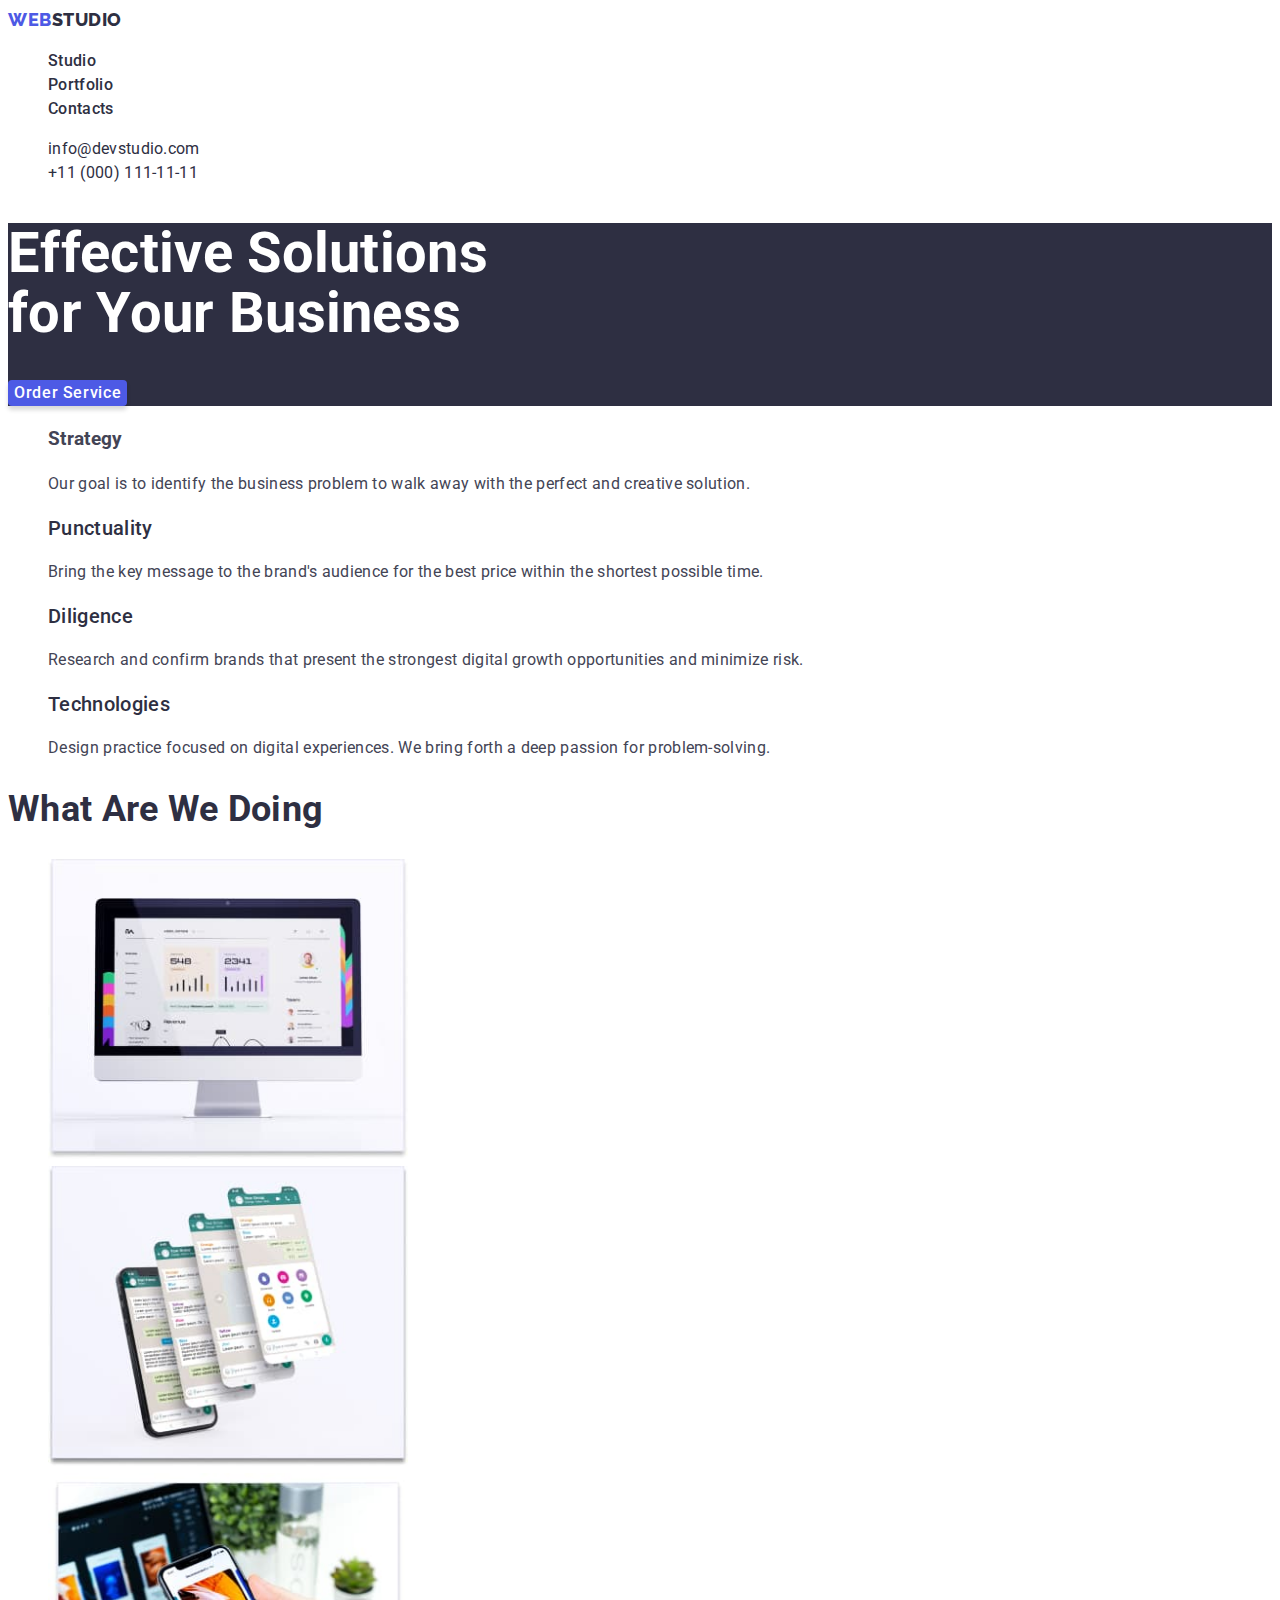
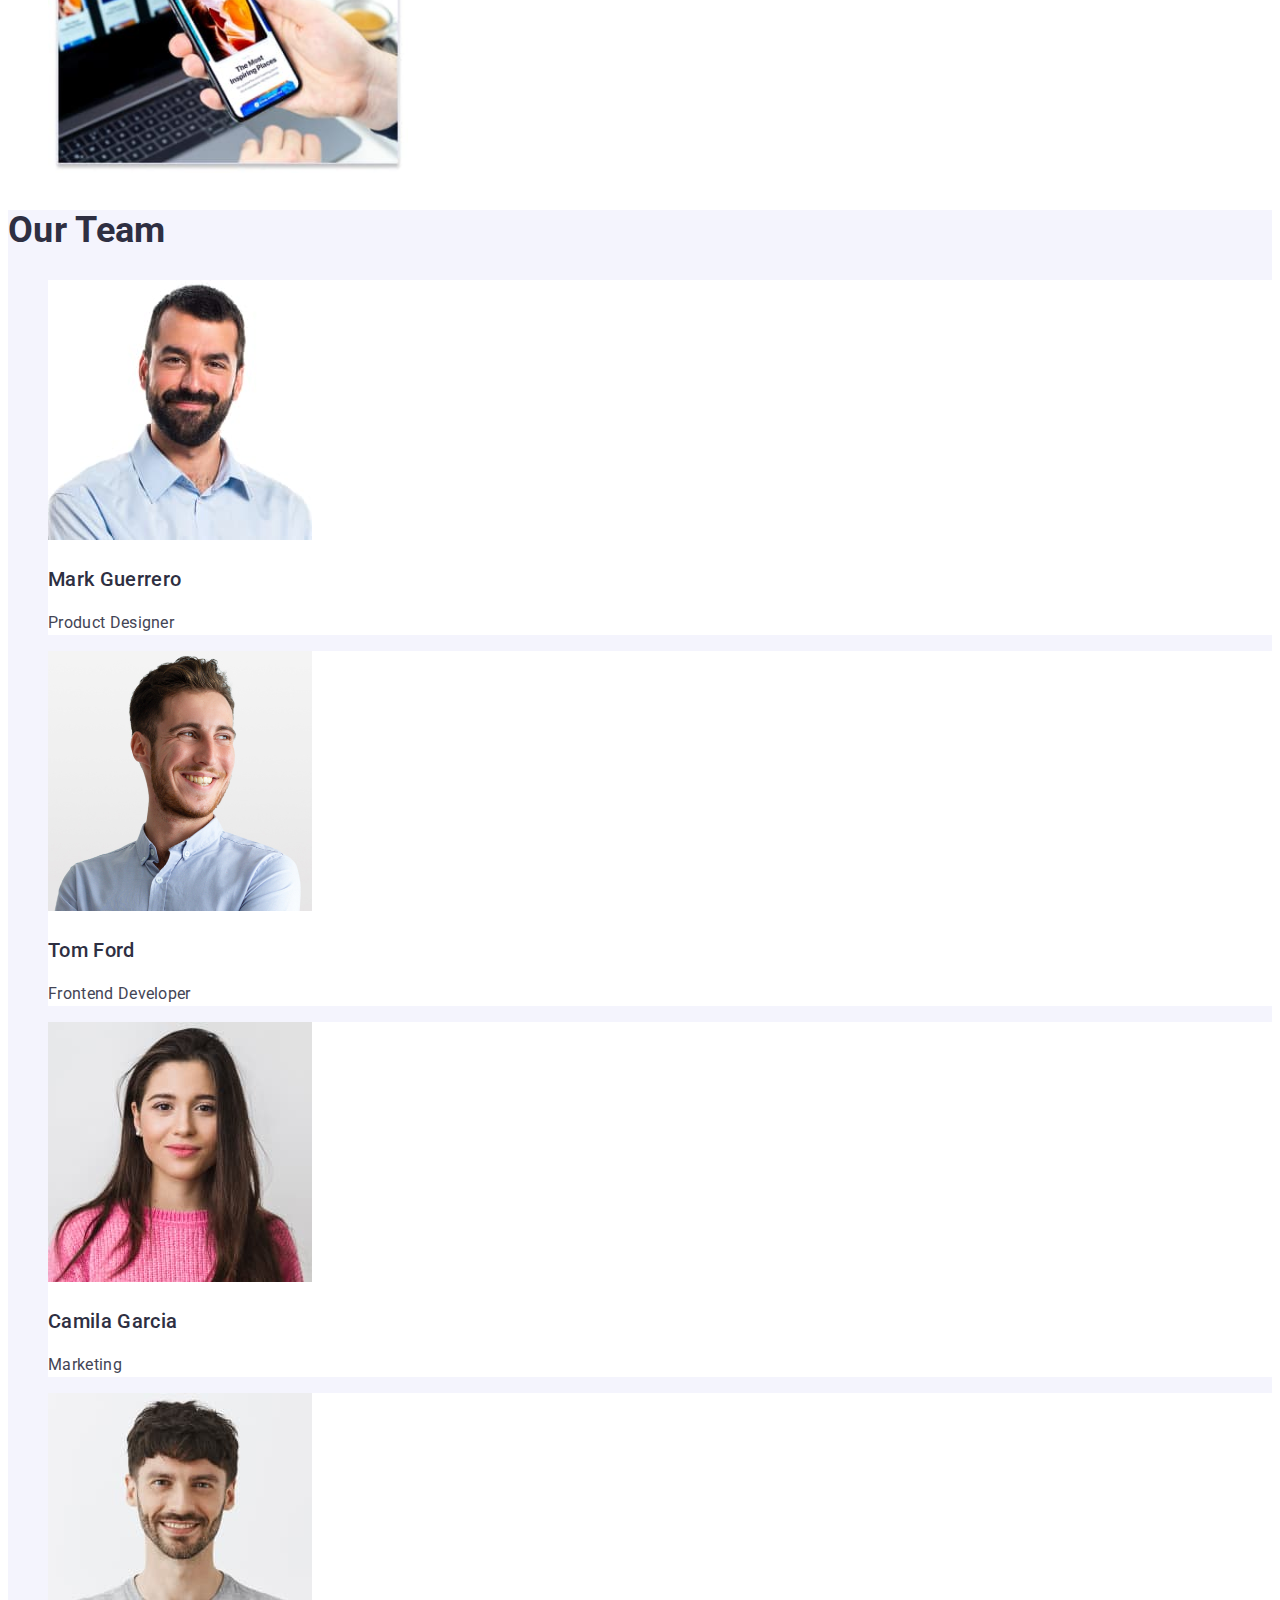
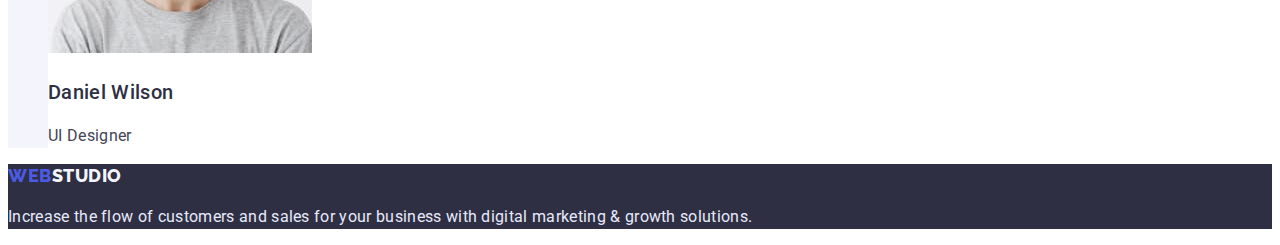
<file: index.html>
<!DOCTYPE html>
<html lang="en">
  <head>
    <meta charset="UTF-8" />
    <meta http-equiv="X-UA-Compatible" content="IE=edge" />
    <meta name="viewport" content="width=device-width, initial-scale=1.0" />
    <link rel="stylesheet" href="./css/styles.css" />
    <title>webstudio</title>
    <link rel="preconnect" href="https://fonts.googleapis.com" />
    <link rel="preconnect" href="https://fonts.gstatic.com" crossorigin />
    <link
      href="https://fonts.googleapis.com/css2?family=Raleway:wght@800&family=Roboto:wght@400;500;700;900&display=swap"
      rel="stylesheet"
    />
  </head>
  <body>
    <header>
      <nav>
        <a class="logo link" href="./index.html"
          >web<span class="logo-header">studio</span></a
        >
        <ul class="list">
          <li>
            <a href="./index.html" class="nav link">Studio</a>
          </li>
          <li>
            <a href="./portfolio.html" class="nav link">Portfolio</a>
          </li>
          <li>
            <a href="/" class="nav link">Contacts</a>
          </li>
        </ul>
      </nav>
      <address>
        <ul class="list">
          <li>
            <a href="mailto:info@devstudio.com" class="contact link"
              >info@devstudio.com</a
            >
          </li>
          <li>
            <a href="tel:+110001111111" class="contact link"
              >+11 (000) 111-11-11</a
            >
          </li>
        </ul>
      </address>
    </header>
    <main>
      <!-- hero section -->
      <section class="hero">
        <h1 class="hero-title">
          Effective Solutions <br />
          for Your Business
        </h1>
        <button type="button" class="hero-btn">Order Service</button>
      </section>
      <!-- section 1 -->
      <section>
        <h2 hidden>strategy</h2>
        <ul class="list">
          <li>
            <h3>Strategy</h3>
            <p>
              Our goal is to identify the business problem to walk away with the
              perfect and creative solution.
            </p>
          </li>
          <li>
            <h3 class="title-three">Punctuality</h3>
            <p>
              Bring the key message to the brand's audience for the best price
              within the shortest possible time.
            </p>
          </li>
          <li>
            <h3 class="title-three">Diligence</h3>
            <p>
              Research and confirm brands that present the strongest digital
              growth opportunities and minimize risk.
            </p>
          </li>
          <li>
            <h3 class="title-three">Technologies</h3>
            <p>
              Design practice focused on digital experiences. We bring forth a
              deep passion for problem-solving.
            </p>
          </li>
        </ul>
      </section>
      <!-- section 2 -->
      <section>
        <h2 class="title-two">What Are We Doing</h2>
        <ul class="list">
          <li>
            <img
              src="./images/section2/img1.jpg"
              width="360"
              height="300"
              alt="desktop site"
            />
          </li>
          <li>
            <img
              src="./images/section2/img2.jpg"
              width="360"
              height="300"
              alt="tablet site"
            />
          </li>
          <li>
            <img
              src="./images/section2/img3.jpg"
              width="360"
              height="300"
              alt="mobile site"
            />
          </li>
        </ul>
      </section>
      <!-- section 3 -->
      <section class="team">
        <h2 class="title-two">Our Team</h2>
        <ul class="list">
          <li class="card">
            <img
              src="./images/ourteam/mark.jpg"
              width="264"
              height="260"
              alt="mark guerrero product designer"
            />
            <h3 class="title-three">Mark Guerrero</h3>
            <p>Product Designer</p>
          </li>
          <li class="card">
            <img
              src="./images/ourteam/tom.jpg"
              width="264"
              height="260"
              alt="Tom Ford Frontend Developer"
            />
            <h3 class="title-three">Tom Ford</h3>
            <p>Frontend Developer</p>
          </li>
          <li class="card">
            <img
              src="./images/ourteam/camila.jpg"
              width="264"
              height="260"
              alt="Camila Garcia Marketing"
            />
            <h3 class="title-three">Camila Garcia</h3>
            <p>Marketing</p>
          </li>
          <li class="card">
            <img
              src="./images/ourteam/daniel.jpg"
              width="264"
              height="260"
              alt="Daniel Wilson UI Designer"
            />
            <h3 class="title-three">Daniel Wilson</h3>
            <p>UI Designer</p>
          </li>
        </ul>
      </section>
    </main>
    <footer class="footer">
      <a class="logo link" href="./index.html"
        >web<span class="logo-footer">studio</span></a
      >
      <p class="text-footer">
        Increase the flow of customers and sales for your business with digital
        marketing & growth solutions.
      </p>
    </footer>
  </body>
</html>
</file>
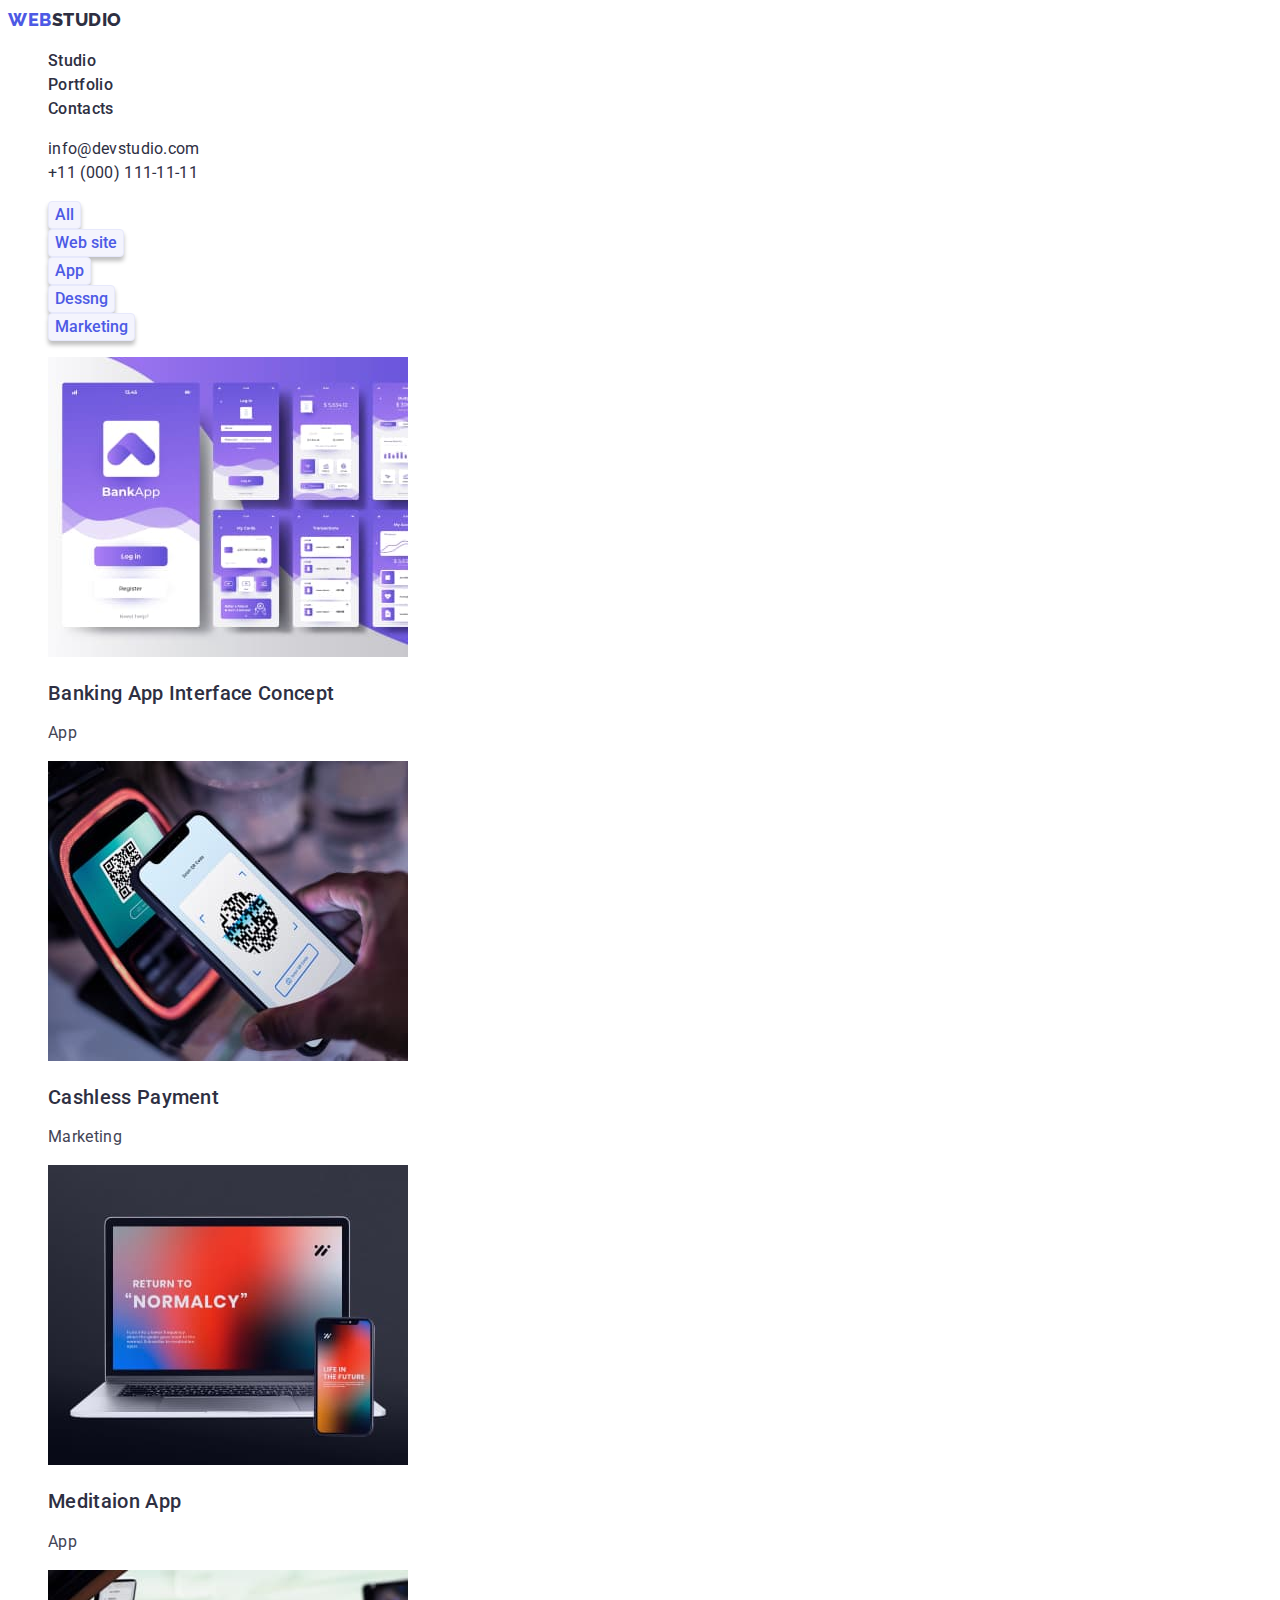
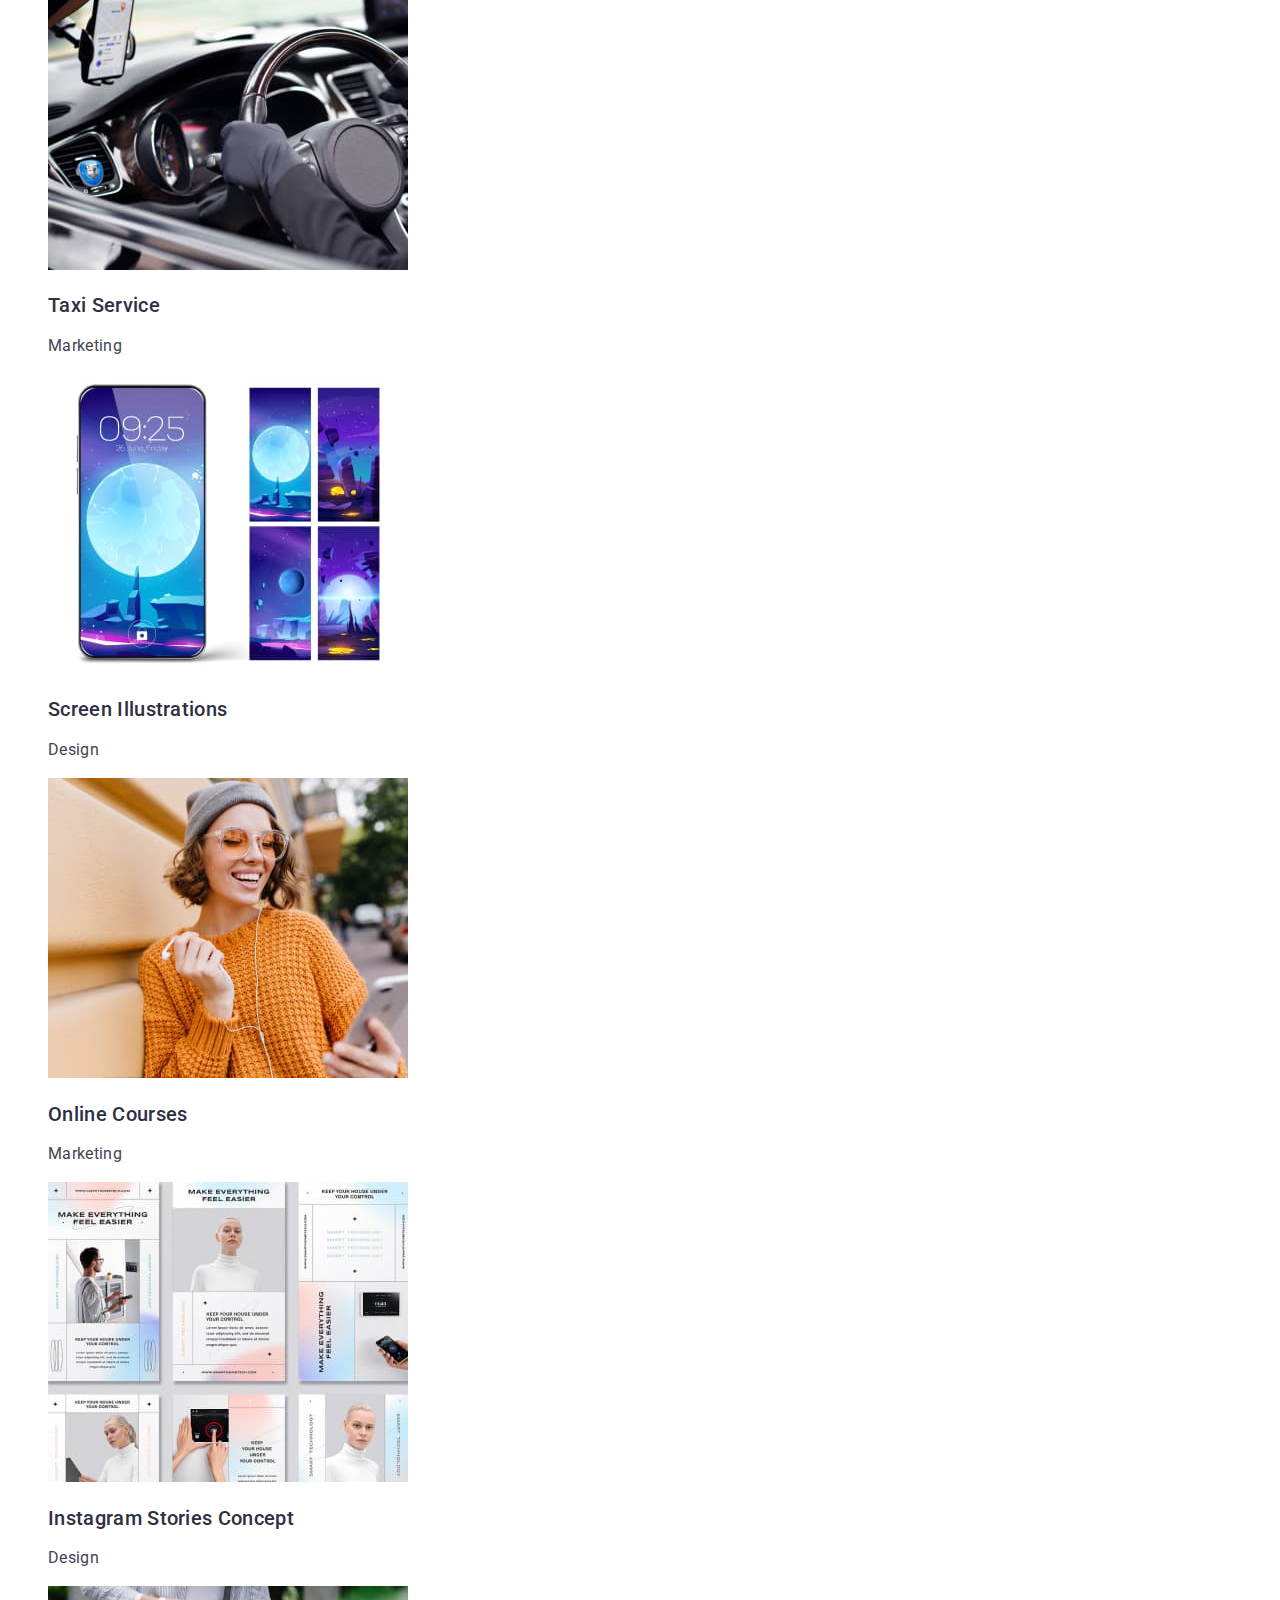
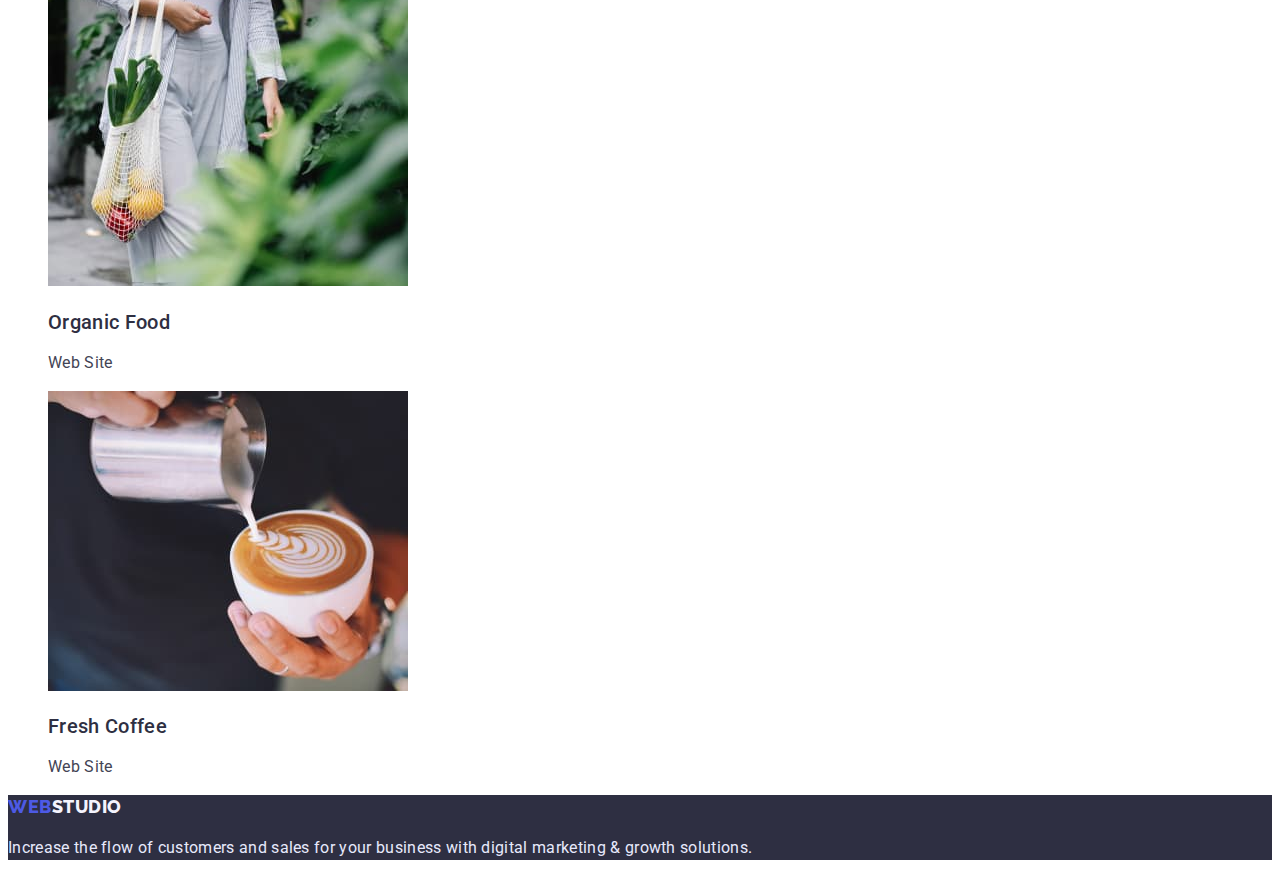
<file: portfolio.html>
<!DOCTYPE html>
<html lang="en">
  <head>
    <meta charset="UTF-8" />
    <meta http-equiv="X-UA-Compatible" content="IE=edge" />
    <meta name="viewport" content="width=device-width, initial-scale=1.0" />
    <title>webstudio</title>
    <link rel="preconnect" href="https://fonts.googleapis.com" />
    <link rel="preconnect" href="https://fonts.gstatic.com" crossorigin />
    <link
      href="https://fonts.googleapis.com/css2?family=Raleway:wght@800&family=Roboto:wght@400;500;700;900&display=swap"
      rel="stylesheet"
    />
    <link rel="stylesheet" href="./css/styles.css" />
  </head>
  <body>
    <header>
      <nav>
        <a class="logo link" href="./index.html"
          >web<span class="logo-header">studio</span></a
        >
        <ul class="list">
          <li>
            <a href="./index.html" class="nav link">Studio</a>
          </li>
          <li>
            <a href="./portfolio.html" class="nav link">Portfolio</a>
          </li>
          <li>
            <a href="/" class="nav link">Contacts</a>
          </li>
        </ul>
      </nav>
      <address>
        <ul class="list">
          <li>
            <a href="mailto:info@devstudio.com" class="contact link"
              >info@devstudio.com</a
            >
          </li>
          <li>
            <a href="tel:+110001111111" class="contact link"
              >+11 (000) 111-11-11</a
            >
          </li>
        </ul>
      </address>
    </header>
    <main>
      <!-- Portfolio -->
      <section>
        <h1 hidden>Portfolio</h1>
        <ul class="list">
          <li>
            <button type="button" class="filter-btn">All</button>
          </li>
          <li>
            <button type="button" class="filter-btn">Web site</button>
          </li>
          <li>
            <button type="button" class="filter-btn">App</button>
          </li>
          <li>
            <button type="button" class="filter-btn">Dessng</button>
          </li>
          <li>
            <button type="button" class="filter-btn">Marketing</button>
          </li>
        </ul>

        <ul class="list">
          <li>
            <a href="" class="card link">
              <img
                src="./images/portfolio/img.jpg"
                width="360"
                height="300"
                alt="banking app interface
            concept"
              />
              <h2 class="title-three">Banking App Interface Concept</h2>
              <p class="text">App</p>
            </a>
          </li>
          <li>
            <a href="" class="card link">
              <img
                src="./images/portfolio/img1.jpg"
                width="360"
                height="300"
                alt="cashless payment"
              />
              <h2 class="title-three">Cashless Payment</h2>
              <p class="text">Marketing</p>
            </a>
          </li>
          <li>
            <a href="" class="card link">
              <img
                src="./images/portfolio/img2.jpg"
                width="360"
                height="300"
                alt="Meditaion App"
              />
              <h2 class="title-three">Meditaion App</h2>
              <p class="text">App</p>
            </a>
          </li>
          <li>
            <a href="" class="card link">
              <img
                src="./images/portfolio/img3.jpg"
                width="360"
                height="300"
                alt="Taxi Service"
              />
              <h2 class="title-three">Taxi Service</h2>
              <p class="text">Marketing</p>
            </a>
          </li>
          <li>
            <a href="" class="card link">
              <img
                src="./images/portfolio/img4.jpg"
                width="360"
                height="300"
                alt="Screen Illustrations"
              />
              <h2 class="title-three">Screen Illustrations</h2>
              <p class="text">Design</p>
            </a>
          </li>
          <li>
            <a href="" class="card link">
              <img
                src="./images/portfolio/img5.jpg"
                width="360"
                height="300"
                alt="Online Courses"
              />
              <h2 class="title-three">Online Courses</h2>
              <p class="text">Marketing</p>
            </a>
          </li>
          <li>
            <a href="" class="card link">
              <img
                src="./images/portfolio/img6.jpg"
                width="360"
                height="300"
                alt="Instagram Stories Concept"
              />
              <h2 class="title-three">Instagram Stories Concept</h2>
              <p class="text">Design</p>
            </a>
          </li>
          <li>
            <a href="" class="card link">
              <img
                src="./images/portfolio/img7.jpg"
                width="360"
                height="300"
                alt="Organic Food"
              />
              <h2 class="title-three">Organic Food</h2>
              <p class="text">Web Site</p>
            </a>
          </li>
          <li>
            <a href="" class="card link">
              <img
                src="./images/portfolio/img8.jpg"
                width="360"
                height="300"
                alt="Fresh Coffee"
              />
              <h2 class="title-three">Fresh Coffee</h2>
              <p class="text">Web Site</p>
            </a>
          </li>
        </ul>
      </section>
    </main>
    <footer class="footer">
      <a class="logo link" href="./index.html"
        >web<span class="logo-footer">studio</span></a
      >
      <p class="text-footer">
        Increase the flow of customers and sales for your business with digital
        marketing & growth solutions.
      </p>
    </footer>
  </body>
</html>
</file>
<file: css/styles.css>
:root {
    /* Font */
    --primary-fonts: ;
    --secondary-fonts: ;

    /* Text colors */
    --primary-txt-cl: #434455;
    --secondary-txt-cl: #2E2F42;
    --accent-txt-cl: #FFFFFF;
  

    /* BG colors */
    --secondary-bg-cl: #4D5AE5;
    --light-bg: #F4F4FD;
    --dark-bg: #2E2F42;
    --hover-bt: #404BBF;
}

/* reset styles */



body {
font-family: 'Roboto',
sans-serif;
font-size: 16px;
line-height: calc(24 / 16);
letter-spacing: 0.02em;
color: var(--primary-txt-cl);
}

.list {
list-style-type: none;
}
.link {
text-decoration: none;
}

.nav {
font-style: normal;
font-weight: 500;
font-size: 16px;
line-height: calc(24 / 16);
color: #2E2F42;
}

.contact {
font-style: normal;
font-size: 16px;
line-height: calc(24 /16);
color: #2E2F42;
}

.nav:hover,
.nav:focus,
.contact:hover,
.contact:focus
 {
color: var(--hover-bt);
}
    

.logo {
font-family: 'Raleway',
sans-serif;
font-style: normal;
font-weight: 800;
font-size: 18px;
line-height: calc(24 / 18);
letter-spacing: 0.03em;
text-transform: uppercase;
color: var(--secondary-bg-cl);
}        

.logo-header {color: var(--dark-bg);
}

/* Hero */
.hero {
background: #2E2F42;
}
.hero-title {
    font-weight: 700;
        font-size: 56px;
        line-height: calc(60/56);
    color: #FFFFFF ;
}

.hero-btn {
background: #4D5AE5;
box-shadow: 0px 4px 4px rgba(0, 0, 0, 0.15);
border-radius: 4px;
cursor: pointer;
border: none;
font-family: 'Roboto';
font-weight: 500;
font-size: 16px;
line-height: calc(24 / 16);
letter-spacing: 0.04em;
color: var(--accent-txt-cl);  
}

.hero-btn:hover,
.hero-btn:focus {
background-color: var(--hover-bt);
}



/* ======================= */
          /* portfolio */
/* ======================== */


.title-two {
font-size: 36px;
line-height: calc(40 / 36);
color: var(--secondary-txt-cl);
text-transform: capitalize;
}

.title-three {
font-weight: 500;
font-size: 20px;
line-height: calc(24 / 20);
color: var(--secondary-txt-cl);
}

.text {
color: var(--primary-txt-cl);
}
.team {
background: var(--light-bg)
}

.card {
background: #FFFFFF;
}

/* footer */

.footer {
background: #2E2F42;
}
.logo-footer {
    color: #F4F4FD;
}

.text-footer {
    color: #E7E9FC;
}

/* filter */

.filter-btn {
    color: var(--secondary-bg-cl);
    font-family: 'Roboto';
    font-weight: 500;
    font-size: 16px;
    line-height: calc(24 / 16);
    background: var(--light-bg);
    border: 1px solid #E7E9FC;
    box-shadow: 0px 4px 4px rgba(0, 0, 0, 0.25);
    border-radius: 4px;
    cursor: pointer;
}

.filter-btn:hover,
.filter-btn:focus {
    background: var(--hover-bt);
    color: var(--accent-txt-cl);
}
</file>
